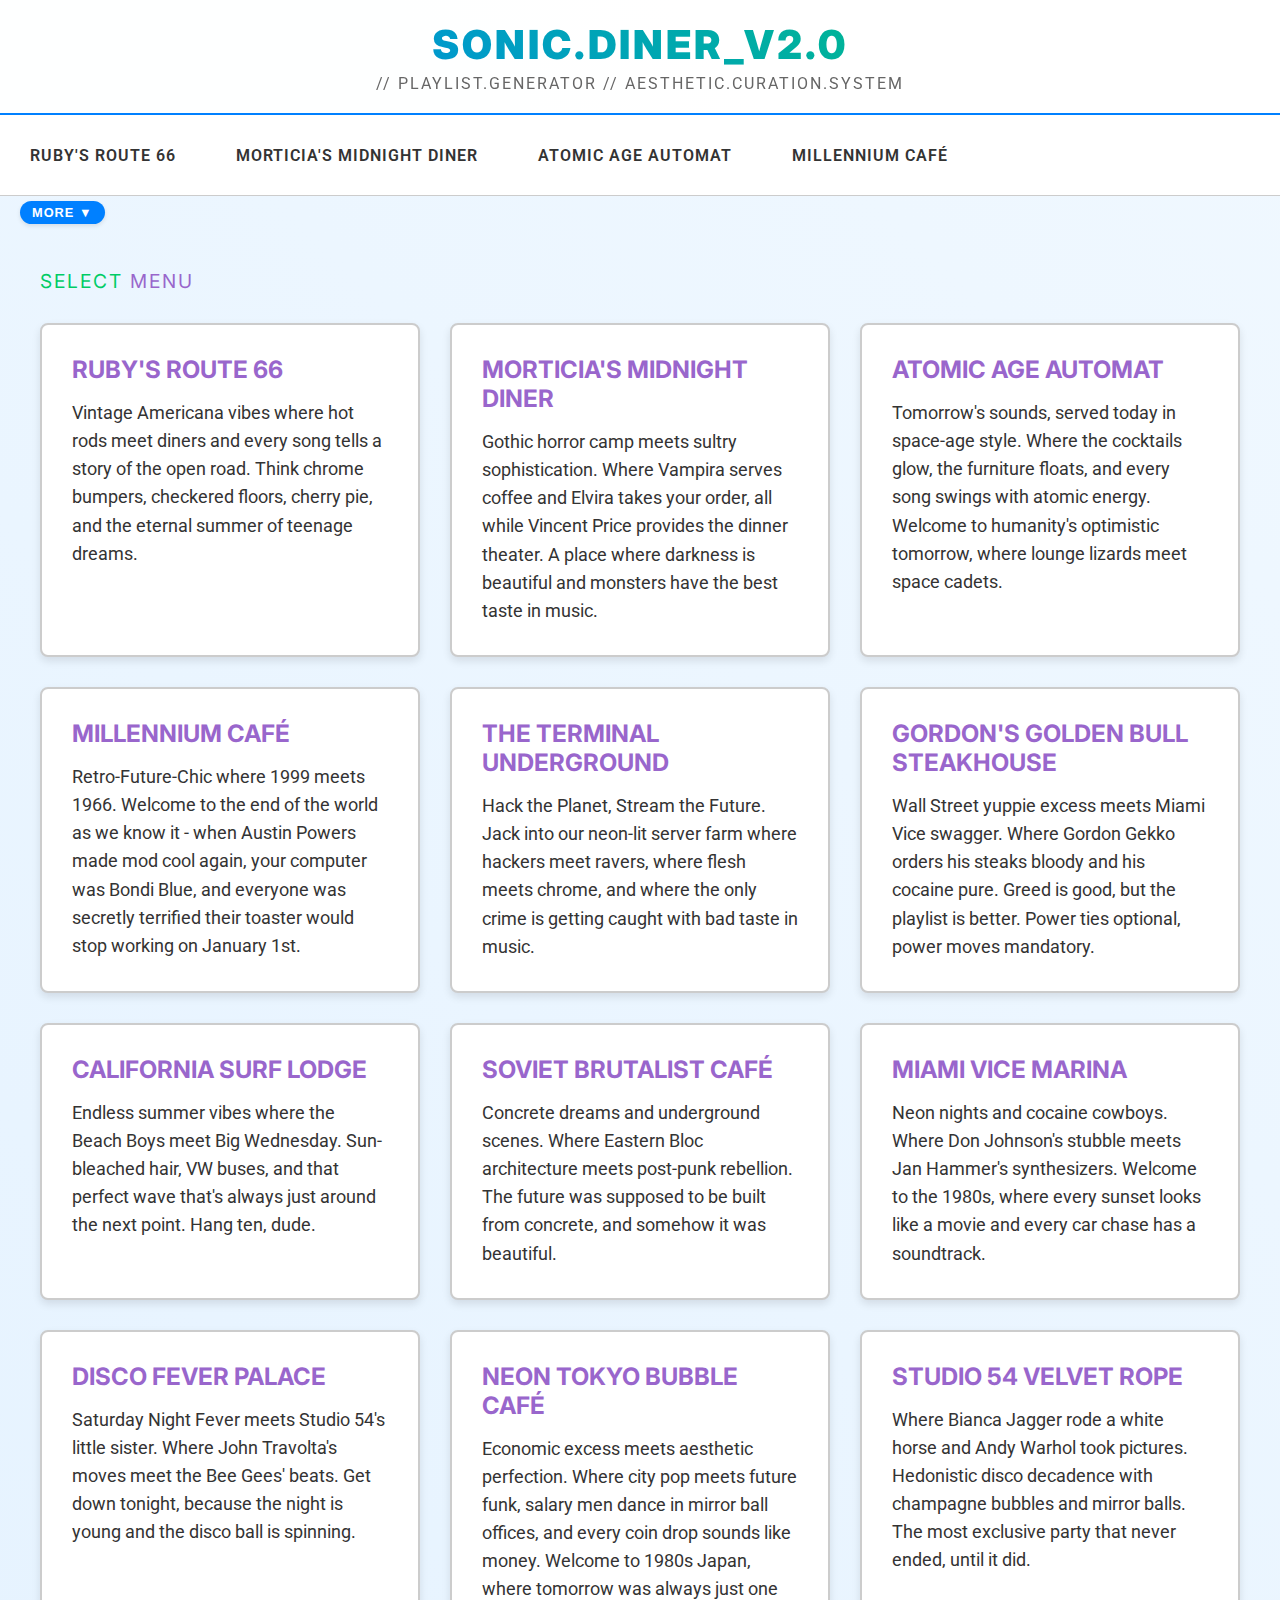
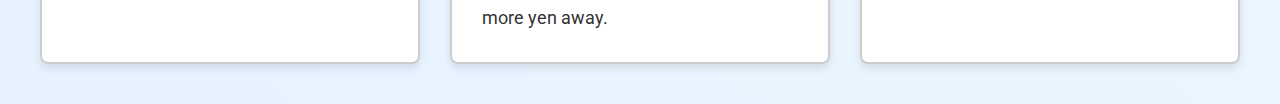
<file: index.html>
<!DOCTYPE html>
<html lang="en">
<head>
    <meta charset="UTF-8">
    <meta name="viewport" content="width=device-width, initial-scale=1.0">
    <title>SONIC.DINER_v2.0 // PLAYLIST.GENERATOR</title>
    <link rel="stylesheet" href="style.css">
</head>
<body>
    <div class="header">
        <div class="logo">SONIC.DINER_v2.0</div>
        <div class="tagline">// PLAYLIST.GENERATOR // AESTHETIC.CURATION.SYSTEM</div>
    </div>

    <div class="navigation">
        <div class="nav-level"><div class="nav-items" id="menuNav"></div></div>
        <div class="nav-level"><div class="nav-items" id="categoryNav"></div></div>
        <div class="nav-level"><div class="nav-items" id="itemNav"></div></div>
    </div>

    <div class="content">
        <div class="breadcrumb" id="breadcrumb">SELECT <span>MENU</span></div>
        <button class="back-button hidden" id="backButton" onclick="app.goBack()">← BACK</button>
        <div class="menu-grid" id="contentGrid"></div>
    </div>

    <script src="app.js"></script>
    <script>
        const app = new SonicDiner();
        app.init();
    </script>
</body>
</html>
</file>
<file: style.css>
@import url('https://fonts.googleapis.com/css2?family=Inter:wght@400;700;900&family=Roboto:wght@300;400;600&display=swap');

:root {
    --primary-blue: #0080FF;
    --secondary-green: #00CC66;
    --accent-orange: #FF6600;
    --accent-purple: #9966CC;
    --light-blue: #66B3FF;
    --white: #FFFFFF;
    --light-gray: #F0F0F0;
    --medium-gray: #CCCCCC;
    --dark-gray: #666666;
    --black: #333333;
    --glass-overlay: rgba(255, 255, 255, 0.1);
}

* { margin: 0; padding: 0; box-sizing: border-box; }

body {
    font-family: 'Roboto', sans-serif;
    background: linear-gradient(45deg, #E6F3FF, #F0F8FF);
    color: var(--black);
    min-height: 100vh;
    position: relative;
}

.header {
    padding: 20px;
    text-align: center;
    border-bottom: 2px solid var(--primary-blue);
    background: rgba(255, 255, 255, 0.95);
    position: sticky;
    top: 0;
    z-index: 100;
}

.logo {
    font-family: 'Inter', sans-serif;
    font-size: 2.5rem;
    font-weight: 900;
    text-transform: uppercase;
    background: linear-gradient(45deg, var(--primary-blue), var(--secondary-green));
    -webkit-background-clip: text;
    -webkit-text-fill-color: transparent;
    letter-spacing: 3px;
    cursor: pointer;
    transition: transform 0.2s ease;
}

.logo:hover {
    transform: scale(1.05);
}

.tagline {
    font-size: 1rem;
    margin-top: 5px;
    color: var(--dark-gray);
    text-transform: uppercase;
    letter-spacing: 2px;
}

.navigation {
    background: var(--white);
    border-bottom: 1px solid var(--medium-gray);
    overflow: hidden;
}

.nav-level {
    /* border-right: 1px solid var(--medium-gray); */
    background: var(--white);
}

.nav-container {
    width: 100%;
}

.nav-items-container {
    display: flex;
    flex-wrap: wrap;
    min-height: 80px;
    align-items: stretch;
    transition: max-height 0.3s ease;
}

.nav-items-container.collapsed {
    max-height: 80px;
    overflow: hidden;
}

.nav-items-container.expanded {
    max-height: none;
}

.nav-item {
    padding: 20px 30px;
    /* border-right: 1px solid var(--medium-gray); */
    cursor: pointer;
    transition: all 0.3s ease;
    text-transform: uppercase;
    font-weight: 600;
    letter-spacing: 1px;
    white-space: nowrap;
    color: var(--black);
    height: 80px;
    display: flex;
    align-items: center;
    flex: 0 0 auto;
}

.nav-item:hover {
    background: linear-gradient(45deg, var(--primary-blue), var(--light-blue));
    color: var(--white);
    transform: translateY(-2px);
}

.nav-item.active {
    background: var(--primary-blue);
    color: var(--white);
    font-weight: 700;
}

.nav-toggle-container {
    display: flex;
    justify-content: flex-start; /* Changed from center to flex-start */
    padding: 5px 20px; /* Reduced from 10px to 5px */
    background: transparent;
    border-bottom: none;
}

.nav-toggle-btn {
    background: var(--primary-blue);
    color: var(--white);
    border: none;
    padding: 4px 12px; /* Reduced from 8px 20px */
    border-radius: 15px; /* Smaller radius */
    cursor: pointer;
    font-weight: 600;
    font-size: 0.8rem; /* Smaller font */
    text-transform: uppercase;
    letter-spacing: 1px;
    transition: all 0.3s ease;
    box-shadow: 0 2px 4px rgba(0, 0, 0, 0.1);
}

.nav-toggle-btn:hover {
    background: var(--accent-purple);
    transform: translateY(-2px);
    box-shadow: 0 4px 8px rgba(0, 0, 0, 0.2);
}


.content { padding: 40px; min-height: calc(100vh - 200px); }

.menu-grid {
    display: grid;
    grid-template-columns: repeat(auto-fit, minmax(300px, 1fr));
    gap: 30px;
    margin-top: 30px;
}

.menu-card {
    background: var(--white);
    border: 2px solid var(--medium-gray);
    border-radius: 8px;
    padding: 30px;
    cursor: pointer;
    transition: all 0.3s ease;
    position: relative;
    overflow: hidden;
    box-shadow: 0 4px 8px rgba(0, 0, 0, 0.1);
}

.menu-card::before {
    content: '';
    position: absolute;
    top: -50%;
    left: -50%;
    width: 200%;
    height: 200%;
    background: linear-gradient(45deg, transparent, rgba(0, 128, 255, 0.1), transparent);
    transform: rotate(45deg);
    transition: all 0.6s ease;
    opacity: 0;
}

.menu-card:hover::before {
    animation: shine 1.5s ease-in-out;
}

@keyframes shine {
    0% { transform: translateX(-100%) translateY(-100%) rotate(45deg); opacity: 0; }
    50% { opacity: 1; }
    100% { transform: translateX(100%) translateY(100%) rotate(45deg); opacity: 0; }
}

.menu-card:hover {
    transform: translateY(-10px);
    border-color: var(--primary-blue);
    box-shadow: 0 20px 40px rgba(0, 128, 255, 0.2);
}

.menu-title {
    font-family: 'Inter', sans-serif;
    font-size: 1.5rem;
    font-weight: 700;
    margin-bottom: 15px;
    color: var(--accent-purple);
    text-transform: uppercase;
}

.menu-description {
    font-size: 1.1rem;
    line-height: 1.6;
    color: var(--black);
}

.sample-tracks {
    margin-top: 20px;
    padding-top: 20px;
    border-top: 1px solid var(--medium-gray);
}

.sample-tracks h4 {
    color: var(--secondary-green);
    font-size: 0.9rem;
    margin-bottom: 10px;
    text-transform: uppercase;
    letter-spacing: 1px;
}

.sample-tracks em {
    color: var(--dark-gray);
    font-size: 0.9rem;
    line-height: 1.4;
}

.breadcrumb {
    font-family: 'Inter', sans-serif;
    font-size: 1.2rem;
    margin-bottom: 30px;
    color: var(--secondary-green);
    text-transform: uppercase;
    letter-spacing: 2px;
}

.breadcrumb-nav {
    margin-bottom: 16px;
}

.breadcrumb-link {
    color: var(--primary-blue);
    cursor: pointer;
    text-decoration: none;
    transition: all 0.2s ease;
}

.breadcrumb-link:hover {
    color: var(--accent-purple);
    text-decoration: underline;
}

.breadcrumb-current {
    color: var(--accent-purple);
    font-weight: 700;
}

.breadcrumb span {
    color: var(--accent-purple);
}

.diner-description {
    font-family: 'Roboto', sans-serif;
    font-size: 1rem;
    line-height: 1.5;
    color: var(--black);
    text-transform: none;
    letter-spacing: normal;
    font-weight: 400;
    margin-top: 12px;
    margin-bottom: 20px;
    padding: 12px;
    background: rgba(255, 255, 255, 0.7);
    border-radius: 6px;
    border-left: 4px solid var(--primary-blue);
}

.back-button {
    display: none !important;
}

.hidden { display: none; }

/* PROMPT MODAL STYLES */
.prompt-modal {
    position: fixed;
    top: 0;
    left: 0;
    width: 100vw;
    height: 100vh;
    background: rgba(0, 0, 0, 0.8);
    display: flex;
    justify-content: center;
    align-items: center;
    z-index: 1000;
    padding: 40px;
    box-sizing: border-box;
}

.prompt-modal-content {
    background: var(--white);
    border-radius: 12px;
    width: 100%;
    max-width: 1200px;
    max-height: 90vh;
    overflow: hidden;
    box-shadow: 0 20px 40px rgba(0, 0, 0, 0.3);
    display: flex;
    flex-direction: column;
}

.prompt-header {
    display: flex;
    justify-content: space-between;
    align-items: center;
    padding: 20px;
    border-bottom: 2px solid var(--primary-blue);
    background: var(--light-gray);
    flex-shrink: 0;
}

.prompt-header h2 {
    margin: 0;
    color: var(--accent-purple);
    font-family: 'Inter', sans-serif;
    font-size: 1.3rem;
}

.close-modal {
    background: none;
    border: none;
    font-size: 24px;
    cursor: pointer;
    color: var(--dark-gray);
    padding: 0;
    width: 30px;
    height: 30px;
    display: flex;
    align-items: center;
    justify-content: center;
}

.close-modal:hover {
    color: var(--accent-orange);
}

.prompt-text {
    padding: 20px;
    flex: 1;
    overflow: hidden;
}

.prompt-text textarea {
    width: 100%;
    height: 100%;
    min-height: 400px;
    border: 2px solid var(--medium-gray);
    border-radius: 8px;
    padding: 20px;
    font-family: 'Roboto', monospace;
    font-size: 14px;
    line-height: 1.6;
    resize: none;
    background: var(--light-gray);
    box-sizing: border-box;
}

.prompt-actions {
    padding: 20px;
    border-top: 1px solid var(--medium-gray);
    display: flex;
    gap: 15px;
    justify-content: flex-end;
    flex-shrink: 0;
}

.copy-prompt {
    background: var(--primary-blue);
    color: var(--white);
    border: none;
    padding: 12px 24px;
    border-radius: 6px;
    font-weight: 600;
    cursor: pointer;
    transition: all 0.3s ease;
}

.copy-prompt:hover {
    background: var(--accent-purple);
    transform: translateY(-2px);
}

.prompt-actions .close-modal {
    background: var(--medium-gray);
    color: var(--black);
    border: none;
    padding: 12px 24px;
    border-radius: 6px;
    cursor: pointer;
    width: auto;
    height: auto;
    font-size: 14px;
}

/* Scrollbar styling */
::-webkit-scrollbar {
    width: 8px;
    height: 8px;
}

::-webkit-scrollbar-track {
    background: var(--light-gray);
}

::-webkit-scrollbar-thumb {
    background: var(--primary-blue);
    border-radius: 4px;
}

::-webkit-scrollbar-thumb:hover {
    background: var(--accent-purple);
}

/* Hide empty navigation levels */
.nav-level:empty {
    display: none;
}

.nav-level[style*="display: none"] {
    display: none !important;
}

/* Responsive design */
@media (max-width: 768px) {
    .logo {
        font-size: 1.8rem;
    }
    
    .nav-item {
        padding: 15px 20px;
        font-size: 0.9rem;
        height: 60px;
    }
    
    .nav-items-container {
        min-height: 60px;
    }
    
    .nav-items-container.collapsed {
        max-height: 60px;
    }
    
    .nav-toggle-btn {
        padding: 6px 16px;
        font-size: 0.8rem;
    }
    
    .content {
        padding: 20px;
    }
    
    .menu-grid {
        grid-template-columns: 1fr;
        gap: 20px;
    }

    .prompt-modal {
        padding: 10px;
    }
    
    .prompt-text textarea {
        min-height: 300px;
        font-size: 13px;
        padding: 15px;
    }
    
    .prompt-header h2 {
        font-size: 1.1rem;
    }
}
</file>
